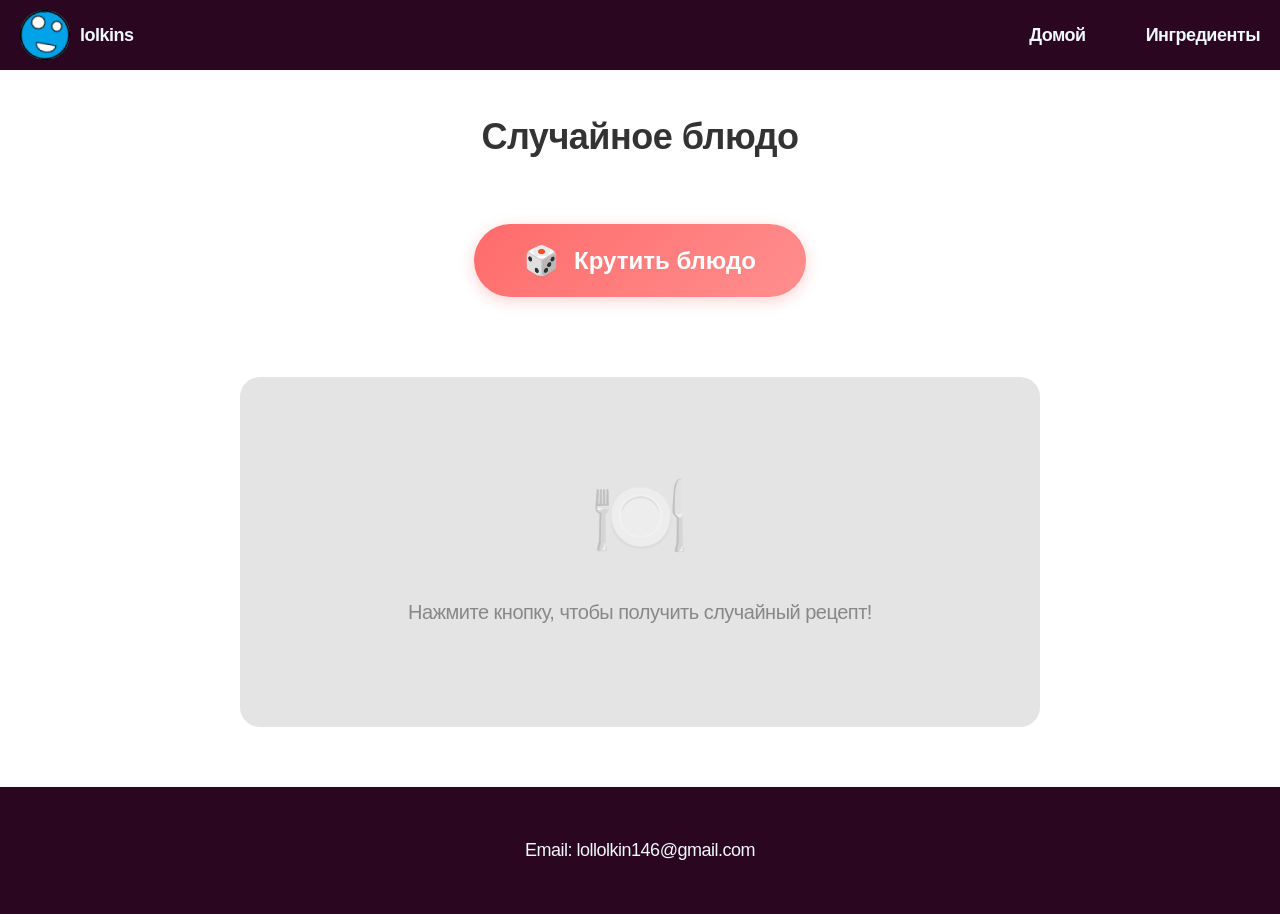
<file: pages/random.html>
<!DOCTYPE html>
<html lang="ru">
<head>
  <meta charset="UTF-8">
  <meta name="viewport" content="width=device-width, initial-scale=1.0">
  <title>Случайное блюдо</title>
  <link rel="stylesheet" href="../style/style.css">
  <link rel="stylesheet" href="../style/random.css">
</head>
<body>
  <header class="header">
    <div class="container">
      <a href="../index.html" class="logo">      
        <img src="../img/dsBuffer_bmp-no-bg-preview (carve.photos).png" alt="logo">
        lolkins
      </a>
      <nav class="header__nav">
        <a href="../index.html" class="header__link">Домой</a>
        <a href="recept.html" class="header__link">Ингредиенты</a>
      </nav>
    </div>
  </header>

  <main class="main">
    <div class="container">
      <h1 class="page-title">Случайное блюдо</h1>
      
      <div class="random-container">
        <button onclick="getRandomRecipe()" class="random-btn">
          <span class="btn-icon">🎲</span>
          Крутить блюдо
        </button>
        
        <!-- карточка с рецептом -->
        <div id="recipeCard" class="recipe-card hidden">
          <div class="recipe-image">
            <img id="recipeImg" src="" alt="Блюдо" onerror="this.src='../img/default-recipe.jpg'">
          </div>
          
          <div class="recipe-info">
            <h2 id="recipeName"></h2>
            
            <div class="recipe-meta">
              <span class="meta-item">⏱ <span id="cookingTime"></span></span>
              <span class="meta-item">🍴 <span id="difficulty"></span></span>
            </div>
            
            <p id="recipeDescription" class="recipe-description"></p>
            
            <div class="ingredients-section">
              <h3>Ингредиенты:</h3>
              <ul id="ingredientsList"></ul>
            </div>
            
            <div class="instructions-section">
              <h3>Приготовление:</h3>
              <p id="instructions"></p>
            </div>
            
            <div class="recipe-actions">
              <button onclick="getRandomRecipe()" class="next-btn">Другое блюдо</button>
            </div>
          </div>
        </div>
        <!-- когда рецепт еще не выбран -->
        <div id="placeholder" class="placeholder">
          <div class="placeholder-icon">🍽️</div>
          <p>Нажмите кнопку, чтобы получить случайный рецепт!</p>
        </div>
      </div>
    </div>
  </main>

  <footer class="footer">
    <div class="End">
      <a href="mailto:lollolkin146@gmail.com">Email: lollolkin146@gmail.com</a>
    </div>
  </footer>

  <script src="../script/recipes.js"></script>
  <script src="../script/random.js"></script>
</body>
</html>
</file>
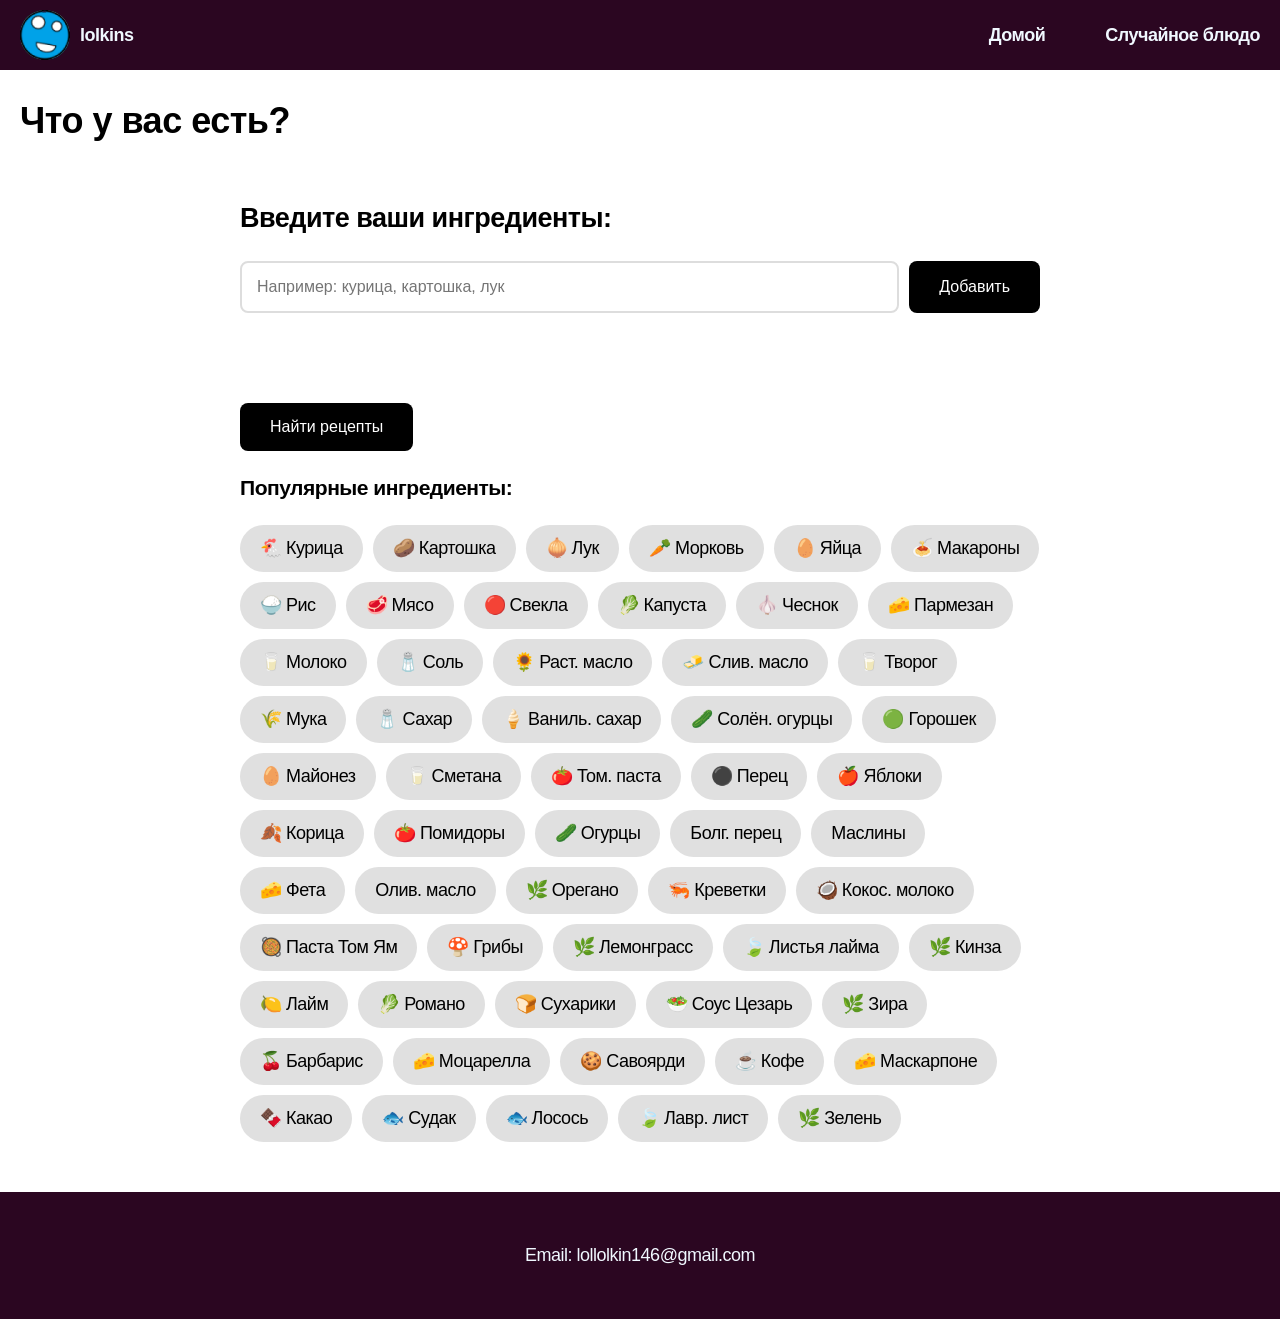
<file: pages/recept.html>
<!DOCTYPE html>
<html lang="ru">
<head>
  <meta charset="UTF-8">
  <meta name="viewport" content="width=device-width, initial-scale=1.0">
  <title>Поиск по ингредиентам</title>
  <link rel="stylesheet" href="../style/style.css">      
  <link rel="stylesheet" href="../style/find-recipe.css"> 
</head>
<body>
  <header class="header">
    <div class="container">
      <a href="../index.html" class="logo">      
        <img src="../img/dsBuffer_bmp-no-bg-preview (carve.photos).png" alt="logo">
        lolkins
      </a>
      <nav class="header__nav">
        <a href="../index.html" class="header__link">Домой</a>
        <a href="random.html" class="header__link">Случайное блюдо</a>
      </nav>
    </div>
  </header>

  <main class="main">
    <div class="container">
      <h1 class="page-title">Что у вас есть?</h1>
      
      <div class="search-container">
        <div class="ingredients-input">
          <h2>Введите ваши ингредиенты:</h2>
          
          <!-- поле для ввода ингредиентов -->
          <div class="input-group">
            <input type="text" id="ingredientInput" placeholder="Например: курица, картошка, лук">
            <button onclick="addIngredient()" class="add-btn">Добавить</button>
          </div>
          
          <!-- cписок добавленных ингредиентов -->
          <div id="ingredientsList" class="ingredients-list">
          </div>
          
          <!-- кнопка поиска -->
          <button onclick="searchRecipes()" class="search-btn">Найти рецепты</button>
        </div>
      
        <div class="popular-ingredients">
          <h3>Популярные ингредиенты:</h3>
          <div class="popular-tags">
            <span onclick="addQuickIngredient('курица')">🐔 Курица</span>
            <span onclick="addQuickIngredient('картошка')">🥔 Картошка</span>
            <span onclick="addQuickIngredient('лук')">🧅 Лук</span>
            <span onclick="addQuickIngredient('морковь')">🥕 Морковь</span>
            <span onclick="addQuickIngredient('яйца')">🥚 Яйца</span>
            <span onclick="addQuickIngredient('макароны')">🍝 Макароны</span>
            <span onclick="addQuickIngredient('рис')">🍚 Рис</span>
            <span onclick="addQuickIngredient('мясо')">🥩 Мясо</span>
            <span onclick="addQuickIngredient('свекла')">🔴 Свекла</span>
            <span onclick="addQuickIngredient('капуста')">🥬 Капуста</span>
            <span onclick="addQuickIngredient('чеснок')">🧄 Чеснок</span>
            <span onclick="addQuickIngredient('пармезан')">🧀 Пармезан</span>
            <span onclick="addQuickIngredient('молоко')">🥛 Молоко</span>
            <span onclick="addQuickIngredient('соль')">🧂 Соль</span>
            <span onclick="addQuickIngredient('растительное масло')">🌻 Раст. масло</span>
            <span onclick="addQuickIngredient('сливочное масло')">🧈 Слив. масло</span>
            <span onclick="addQuickIngredient('творог')">🥛 Творог</span>
            <span onclick="addQuickIngredient('мука')">🌾 Мука</span>
            <span onclick="addQuickIngredient('сахар')">🧂 Сахар</span>
            <span onclick="addQuickIngredient('ванильный сахар')">🍦 Ваниль. сахар</span>
            <span onclick="addQuickIngredient('соленые огурцы')">🥒 Солён. огурцы</span>
            <span onclick="addQuickIngredient('консервированный горошек')">🟢 Горошек</span>
            <span onclick="addQuickIngredient('майонез')">🥚 Майонез</span>
            <span onclick="addQuickIngredient('сметана')">🥛 Сметана</span>
            <span onclick="addQuickIngredient('томатная паста')">🍅 Том. паста</span>
            <span onclick="addQuickIngredient('перец')">⚫ Перец</span>
            <span onclick="addQuickIngredient('яблоки')">🍎 Яблоки</span>
            <span onclick="addQuickIngredient('корица')">🍂 Корица</span>
            <span onclick="addQuickIngredient('помидоры')">🍅 Помидоры</span>
            <span onclick="addQuickIngredient('огурцы')">🥒 Огурцы</span>
            <span onclick="addQuickIngredient('болгарский перец')"> Болг. перец</span>
            <span onclick="addQuickIngredient('маслины')"> Маслины</span>
            <span onclick="addQuickIngredient('сыр фета')">🧀 Фета</span>
            <span onclick="addQuickIngredient('оливковое масло')"> Олив. масло</span>
            <span onclick="addQuickIngredient('орегано')">🌿 Орегано</span>
            <span onclick="addQuickIngredient('креветки')">🦐 Креветки</span>
            <span onclick="addQuickIngredient('кокосовое молоко')">🥥 Кокос. молоко</span>
            <span onclick="addQuickIngredient('паста том ям')">🥘 Паста Том Ям</span>
            <span onclick="addQuickIngredient('грибы')">🍄 Грибы</span>
            <span onclick="addQuickIngredient('лемонграсс')">🌿 Лемонграсс</span>
            <span onclick="addQuickIngredient('листья лайма')">🍃 Листья лайма</span>
            <span onclick="addQuickIngredient('кинза')">🌿 Кинза</span>
            <span onclick="addQuickIngredient('лайм')">🍋 Лайм</span>
            <span onclick="addQuickIngredient('салат романо')">🥬 Романо</span>
            <span onclick="addQuickIngredient('сухарики')">🍞 Сухарики</span>
            <span onclick="addQuickIngredient('соус цезарь')">🥗 Соус Цезарь</span>
            <span onclick="addQuickIngredient('зира')">🌿 Зира</span>
            <span onclick="addQuickIngredient('барбарис')">🍒 Барбарис</span>
            <span onclick="addQuickIngredient('сыр моцарелла')">🧀 Моцарелла</span>
            <span onclick="addQuickIngredient('печенье савоярди')">🍪 Савоярди</span>
            <span onclick="addQuickIngredient('кофе')">☕ Кофе</span>
            <span onclick="addQuickIngredient('маскарпоне')">🧀 Маскарпоне</span>
            <span onclick="addQuickIngredient('какао')">🍫 Какао</span>
            <span onclick="addQuickIngredient('судак')">🐟 Судак</span>
            <span onclick="addQuickIngredient('лосось')">🐟 Лосось</span>
            <span onclick="addQuickIngredient('лавровый лист')">🍃 Лавр. лист</span>
            <span onclick="addQuickIngredient('зелень')">🌿 Зелень</span>
          </div>
        </div>
      </div>
    </div>
  </main>

  <footer class="footer">
    <div class="End">
      <a href="mailto:lollolkin146@gmail.com">Email: lollolkin146@gmail.com</a>
    </div>
  </footer>

  <script src="../script/recipes.js"></script>
  <script src="../script/find-recipe.js"></script>
</body>
</html>
</file>
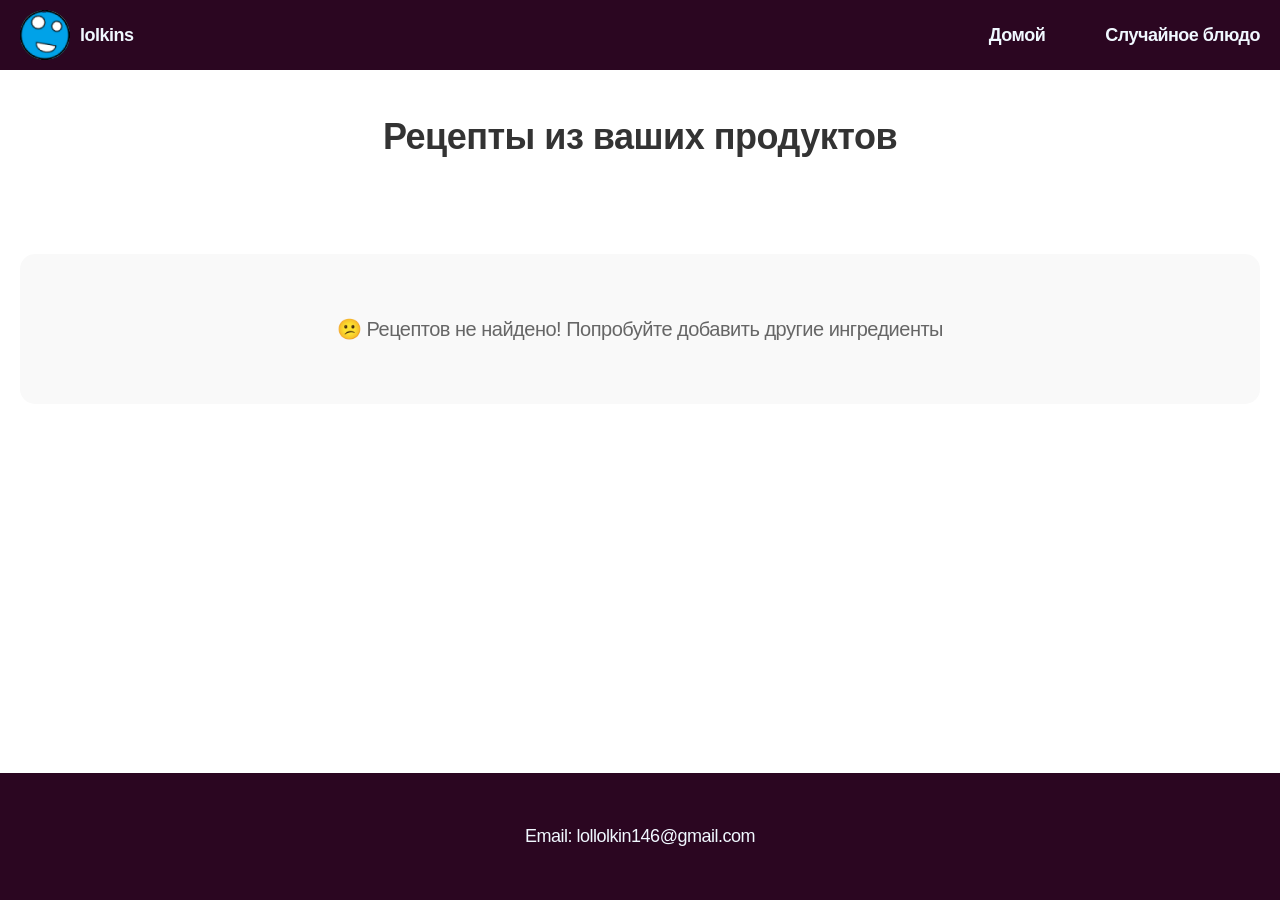
<file: pages/results.html>
<!DOCTYPE html>
<html lang="ru">
<head>
  <meta charset="UTF-8">
  <meta name="viewport" content="width=device-width, initial-scale=1.0">
  <title>Результаты поиска</title>
  <link rel="stylesheet" href="../style/style.css">
  <link rel="stylesheet" href="../style/results.css">
</head>

<body>
  <header class="header">
      
    <div class="container">
      <a href="../index.html" class="logo">      
        <img src="../img/dsBuffer_bmp-no-bg-preview (carve.photos).png" alt="logo">
        lolkins
      </a>
      <nav class="header__nav">
        <a href="../index.html" class="header__link">Домой</a>
        <a href="random.html" class="header__link">Случайное блюдо</a>
      </nav>
    </div>
  </header>


  <main class="main">
    <div class="container">
      <h1 class="page-title">Рецепты из ваших продуктов</h1>
      
      <div id="resultsContainer" class="results-grid">
        
      </div>
    </div>
  </main>

  <footer class="footer">
    <div class="End">
      <a href="mailto:lollolkin146@gmail.com">Email: lollolkin146@gmail.com</a>
    </div>
  </footer>

  <script src="../script/recipes.js"></script>
  <script src="../script/results.js"></script>

<div id="recipeModal" class="modal">
  <div class="modal-content">
    <span class="close-modal">&times;</span>
    <div id="modalRecipeContent" class="modal-recipe-content">
    
    </div>
  </div>
</div>
</body>
</html>
</file>
<file: style/style.css>
html, body {
  height: 100%;
  margin: 0;
}

body {
  font-family: "Manrope", sans-serif;
  color: black;
  background-color: rgb(255, 255, 255);
  font-size: 18px;
  line-height: 1.5;
  letter-spacing: -0.5px;
  display: flex;
  flex-direction: column;
  min-height: 100vh;  
}

a {
  color: aliceblue;
  text-decoration: none;
}

.container {
  max-width: 1250px;
  margin-left: auto;
  margin-right: auto;
  padding-left: 20px;
  padding-right: 20px;
}

.main {
  flex: 1 0 auto;
}

.logo {
  font-weight: 800;
  display: flex;
  align-items: center;
  gap: 10px;
  transition: opacity 0.4s;
}

.logo:hover {
  opacity: 0.6;
}

.header {
  padding: 10px 0px;
  background-color: rgb(43, 6, 33);
  backdrop-filter: blur(10px);
}

.header .container {
  display: flex;
  align-items: center;
  justify-content: space-between;
}

.header__nav {
  display: flex;
  gap: 60px;
}

.header__link {
  font-weight: 700;
  font-size: 18px;
  transition: opacity 0.3s;
}

.header__link:hover {
  color: #ff0000;
  text-decoration: underline;
}

.cards-container {
  display: flex;
  justify-content: center;
  gap: 400px; /* Расстояние между карточками */
  margin-top: 60px;
  margin-bottom: 90px;
  flex-wrap: wrap; 
}

.card {
  display: flex;
  flex-direction: column;
  align-items: center;
  width: 300px;
}

.card .foto {
  margin-bottom: 20px;
}

.card .foto img {
  width: 250px;
  height: 250px;
  border-radius: 20%;
  object-fit: cover;
  object-position: center;
  display: block;
}

.card-content {
  display: flex;
  flex-direction: column;
  align-items: center;
  width: 100%;
}

.card-title {
  font-size: 24px;
  font-weight: bold;
  color: rgb(0, 0, 0);
  margin: 15px 0;
  text-align: center;
}

.card-btn {
  background-color: #000000;
  color: white;
  border: none;
  padding: 12px 40px;
  font-size: 18px;
  font-weight: 600;
  border-radius: 8px;
  cursor: pointer;
  transition: opacity 0.3s;
  width: fit-content;
}

.card-btn:hover {
  opacity: 0.6;
}

.End {
  max-width: 1250px;
  margin-left: auto;
  margin-right: auto;
  padding-left: 20px;
  padding-right: 20px;
  text-align: center;
}

.End:hover {
  opacity: 0.6;
}

footer {
  padding: 50px;
  background-color: rgb(43, 6, 33);
  backdrop-filter: blur(10px);
}

@media (max-width: 768px) {
  .cards-container {
    gap: 50px; 
  }
  
  .card .foto img {
    width: 200px;
    height: 200px;
  }
}
</file>
<file: style/random.css>
.page-title {
  text-align: center;
  margin: 40px 0;
  font-size: 36px;
  color: #333;
}

.random-container {
  max-width: 800px;
  margin: 0 auto 60px;
  text-align: center;
}

/* кнопка случайного блюда */
.random-btn {
  background: linear-gradient(135deg, #ff6b6b, #ff8e8e);
  color: white;
  border: none;
  padding: 20px 50px;
  font-size: 24px;
  font-weight: 600;
  border-radius: 50px;
  cursor: pointer;
  transition: transform 0.3s, box-shadow 0.3s;
  display: inline-flex;
  align-items: center;
  gap: 15px;
  margin: 20px 0 40px;
  box-shadow: 0 4px 15px rgba(255, 107, 107, 0.3);
}

.random-btn:hover {
  transform: scale(1.05);
  box-shadow: 0 6px 20px rgba(255, 107, 107, 0.4);
}

.btn-icon {
  font-size: 28px;
}

/* Карточка рецепта */
.recipe-card {
  background: white;
  border-radius: 20px;
  overflow: hidden;
  box-shadow: 0 10px 30px rgba(0, 0, 0, 0.1);
  margin-top: 30px;
  text-align: left;
  display: flex;
  flex-direction: column;
}

.recipe-card.hidden {
  display: none;
}

.recipe-image {
  width: 100%;
  height: 400px;
  overflow: hidden;
}

.recipe-image img {
  width: 100%;
  height: 100%;
  object-fit: cover;
}

.recipe-info {
  padding: 30px;
}

.recipe-info h2 {
  font-size: 32px;
  margin: 0 0 20px;
  color: #333;
}

.recipe-meta {
  display: flex;
  gap: 30px;
  margin-bottom: 20px;
}

.meta-item {
  display: flex;
  align-items: center;
  gap: 8px;
  color: #666;
  font-size: 16px;
}

.recipe-description {
  font-size: 18px;
  color: #555;
  line-height: 1.6;
  margin-bottom: 30px;
  padding-bottom: 20px;
  border-bottom: 2px solid #f0f0f0;
}

.ingredients-section, .instructions-section {
  margin-bottom: 30px;
}

.ingredients-section h3, .instructions-section h3 {
  font-size: 22px;
  color: #333;
  margin-bottom: 15px;
}

#ingredientsList {
  list-style: none;
  padding: 0;
  display: grid;
  grid-template-columns: repeat(auto-fill, minmax(200px, 1fr));
  gap: 10px;
}

#ingredientsList li {
  padding: 8px 15px;
  background: #f8f8f8;
  border-radius: 8px;
  color: #555;
  font-size: 16px;
}

#instructions {
  color: #666;
  line-height: 1.8;
  font-size: 16px;
}

.recipe-actions {
  text-align: center;
  margin-top: 30px;
  padding-top: 20px;
  border-top: 2px solid #f0f0f0;
}

.next-btn {
  background: #333;
  color: white;
  border: none;
  padding: 12px 40px;
  font-size: 18px;
  border-radius: 30px;
  cursor: pointer;
  transition: background 0.3s;
}

.next-btn:hover {
  background: #555;
}

/* там где вилка нож */
.placeholder {
  text-align: center;
  padding: 80px 20px;
  background: #e4e4e4;
  border-radius: 20px;
  margin-top: 40px;
}

.placeholder-icon {
  font-size: 80px;
  margin-bottom: 20px;
  opacity: 0.5;
}

.placeholder p {
  font-size: 20px;
  color: #888;
}

/* Анимация загрузки */
@keyframes spin {
  0% { transform: rotate(0deg); }
  100% { transform: rotate(360deg); }
}

.loading {
  display: inline-block;
  width: 50px;
  height: 50px;
  border: 5px solid #f3f3f3;
  border-top: 5px solid #ff6b6b;
  border-radius: 50%;
  animation: spin 1s linear infinite;
  margin: 40px auto;
}

/* Адаптивность */
@media (max-width: 768px) {
  .page-title {
    font-size: 28px;
  }
  
  .random-btn {
    padding: 15px 30px;
    font-size: 20px;
  }
  
  .recipe-image {
    height: 300px;
  }
  
  .recipe-info {
    padding: 20px;
  }
  
  .recipe-info h2 {
    font-size: 24px;
  }
  
  #ingredientsList {
    grid-template-columns: 1fr;
  }
}

@media (max-width: 480px) {
  .recipe-meta {
    flex-direction: column;
    gap: 10px;
  }
  
  .recipe-image {
    height: 250px;
  }
}
</file>
<file: style/find-recipe.css>
.search-container {
  max-width: 800px;
  margin: 50px auto;
}

.input-group {
  display: flex;
  gap: 10px;
  margin: 20px 0;
}

#ingredientInput {
  flex: 1;
  padding: 15px;
  font-size: 16px;
  border: 2px solid #ddd;
  border-radius: 8px;
}

.add-btn, .search-btn {
  padding: 15px 30px;
  background: #000;
  color: white;
  border: none;
  border-radius: 8px;
  cursor: pointer;
  font-size: 16px;
  transition: opacity 0.3s;
}

.add-btn:hover, .search-btn:hover {
  opacity: 0.7;
}

.ingredients-list {
  margin: 20px 0;
  min-height: 50px;
}

.ingredient-item {
  display: inline-flex;
  align-items: center;
  background: #f0f0f0;
  padding: 8px 15px;
  margin: 5px;
  border-radius: 20px;
}

.ingredient-item button {
  background: none;
  border: none;
  margin-left: 10px;
  font-size: 18px;
  cursor: pointer;
  color: #666;
}

.popular-tags {
  display: flex;
  flex-wrap: wrap;
  gap: 10px;
  margin-top: 20px;
}

.popular-tags span {
  background: #e0e0e0;
  padding: 10px 20px;
  border-radius: 25px;
  cursor: pointer;
  transition: background 0.3s;
}

.popular-tags span:hover {
  background: #d0d0d0;
}
</file>
<file: style/results.css>
.page-title {
  text-align: center;
  margin: 40px 0;
  font-size: 36px;
  color: #333;
}

.results-grid {
  display: grid;
  grid-template-columns: repeat(auto-fill, minmax(350px, 1fr));
  gap: 30px;
  margin: 50px 0;
}

/* Карточка рецепта */
.recipe-card {
  background: white;
  border-radius: 15px;
  padding: 20px;
  box-shadow: 0 4px 15px rgba(0, 0, 0, 0.1);
  transition: transform 0.3s, box-shadow 0.3s;
  display: flex;
  flex-direction: column;
}

.recipe-card:hover {
  transform: translateY(-5px);
  box-shadow: 0 6px 20px rgba(0, 0, 0, 0.15);
}

.recipe-card img {
  width: 100%;
  height: 200px;
  object-fit: cover;
  border-radius: 10px;
  margin-bottom: 15px;
}

.recipe-card h3 {
  font-size: 22px;
  margin: 10px 0;
  color: #333;
}

.recipe-card p {
  color: #666;
  line-height: 1.6;
  margin: 5px 0;
}

.cooking-time {
  font-size: 16px;
  color: #ff6b6b;
  font-weight: 600;
  margin: 10px 0;
}

.recipe-card h4 {
  font-size: 18px;
  margin: 15px 0 10px;
  color: #444;
}

.recipe-card ul {
  list-style: none;
  padding: 0;
  margin: 0 0 20px;
}

.recipe-card li {
  padding: 8px 0;
  border-bottom: 1px solid #eee;
  color: #555;
  position: relative;
  padding-left: 25px;
}

.recipe-card li:before {
  content: "•";
  color: #ff6b6b;
  font-weight: bold;
  position: absolute;
  left: 8px;
}

/* Кнопка рецепта */
.recipe-btn {
  background: #000;
  color: white;
  border: none;
  padding: 12px 25px;
  font-size: 16px;
  font-weight: 600;
  border-radius: 8px;
  cursor: pointer;
  transition: opacity 0.3s, transform 0.2s;
  margin-top: auto;
  width: fit-content;
  align-self: center;
}

.recipe-btn:hover {
  opacity: 0.8;
  transform: scale(1.05);
}

/* Сообщение когда рецептов не найдено */
.no-results {
  text-align: center;
  font-size: 20px;
  color: #666;
  grid-column: 1 / -1;
  padding: 60px 20px;
  background: #f9f9f9;
  border-radius: 15px;
  margin: 40px 0;
}

/* Индикатор совпадения ингредиентов */
.match-indicator {
  background: #4caf50;
  color: white;
  padding: 5px 10px;
  border-radius: 20px;
  font-size: 14px;
  display: inline-block;
  margin: 10px 0;
}

/* Адаптивность для мобильных устройств */
@media (max-width: 768px) {
  .page-title {
    font-size: 28px;
    margin: 30px 0;
  }

  .results-grid {
    grid-template-columns: 1fr;
    gap: 20px;
    margin: 30px 0;
  }

  .recipe-card {
    padding: 15px;
  }

  .recipe-card h3 {
    font-size: 20px;
  }

  .recipe-card img {
    height: 180px;
  }

  .recipe-btn {
    padding: 10px 20px;
    font-size: 15px;
  }
}

/* Для очень маленьких экранов */
@media (max-width: 480px) {
  .page-title {
    font-size: 24px;
  }

  .recipe-card {
    padding: 12px;
  }

  .recipe-card h3 {
    font-size: 18px;
  }

  .recipe-card img {
    height: 160px;
  }

  .recipe-btn {
    padding: 8px 16px;
    font-size: 14px;
  }
}

/* Стили для модального окна */
.modal {
  display: none;
  position: fixed;
  z-index: 1000;
  left: 0;
  top: 0;
  width: 100%;
  height: 100%;
  background-color: rgba(0, 0, 0, 0.8);
  animation: fadeIn 0.3s;
}

@keyframes fadeIn {
  from { opacity: 0; }
  to { opacity: 1; }
}

.modal-content {
  background-color: white;
  margin: 3% auto;
  padding: 30px;
  border-radius: 20px;
  width: 90%;
  max-width: 800px;
  max-height: 90vh;
  overflow-y: auto;
  position: relative;
  animation: slideIn 0.3s;
}

@keyframes slideIn {
  from {
    transform: translateY(-50px);
    opacity: 0;
  }
  to {
    transform: translateY(0);
    opacity: 1;
  }
}

.close-modal {
  color: #aaa;
  font-size: 32px;
  font-weight: bold;
  position: absolute;
  right: 25px;
  top: 15px;
  cursor: pointer;
  transition: color 0.3s;
  z-index: 10;
}

.close-modal:hover {
  color: #ff6b6b;
}

/* Стили для контента модального окна */
.modal-recipe-content {
  padding: 20px 0;
}

.modal-recipe-content h2 {
  font-size: 32px;
  color: #333;
  margin-bottom: 20px;
  padding-right: 40px;
}

.modal-recipe-image {
  width: 100%;
  max-height: 400px;
  object-fit: cover;
  border-radius: 15px;
  margin: 20px 0;
}

.modal-meta-info {
  display: flex;
  gap: 30px;
  margin: 20px 0;
  padding: 15px;
  background: #f8f8f8;
  border-radius: 10px;
}

.modal-meta-item {
  display: flex;
  align-items: center;
  gap: 8px;
  color: #555;
  font-size: 16px;
}

.modal-meta-item i {
  font-size: 20px;
}

.modal-section {
  margin: 25px 0;
}

.modal-section h3 {
  font-size: 24px;
  color: #333;
  margin-bottom: 15px;
  padding-bottom: 10px;
  border-bottom: 2px solid #f0f0f0;
}

.modal-ingredients-list {
  list-style: none;
  padding: 0;
  display: grid;
  grid-template-columns: repeat(auto-fill, minmax(250px, 1fr));
  gap: 10px;
}

.modal-ingredients-list li {
  padding: 10px 15px;
  background: #f8f8f8;
  border-radius: 8px;
  color: #555;
  font-size: 16px;
  border-left: 4px solid #ff6b6b;
}

.modal-instructions {
  color: #666;
  line-height: 1.8;
  font-size: 16px;
  white-space: pre-line;
  padding: 15px;
  background: #f9f9f9;
  border-radius: 10px;
}

/* Адаптивность для модального окна */
@media (max-width: 768px) {
  .modal-content {
    margin: 5% auto;
    padding: 20px;
    width: 95%;
  }

  .modal-recipe-content h2 {
    font-size: 24px;
  }

  .modal-meta-info {
    flex-direction: column;
    gap: 10px;
  }

  .modal-ingredients-list {
    grid-template-columns: 1fr;
  }

  .modal-recipe-image {
    max-height: 250px;
  }
}

@media (max-width: 480px) {
  .modal-content {
    padding: 15px;
  }

  .modal-recipe-content h2 {
    font-size: 20px;
  }

  .close-modal {
    font-size: 28px;
    right: 15px;
    top: 10px;
  }
}
</file>
